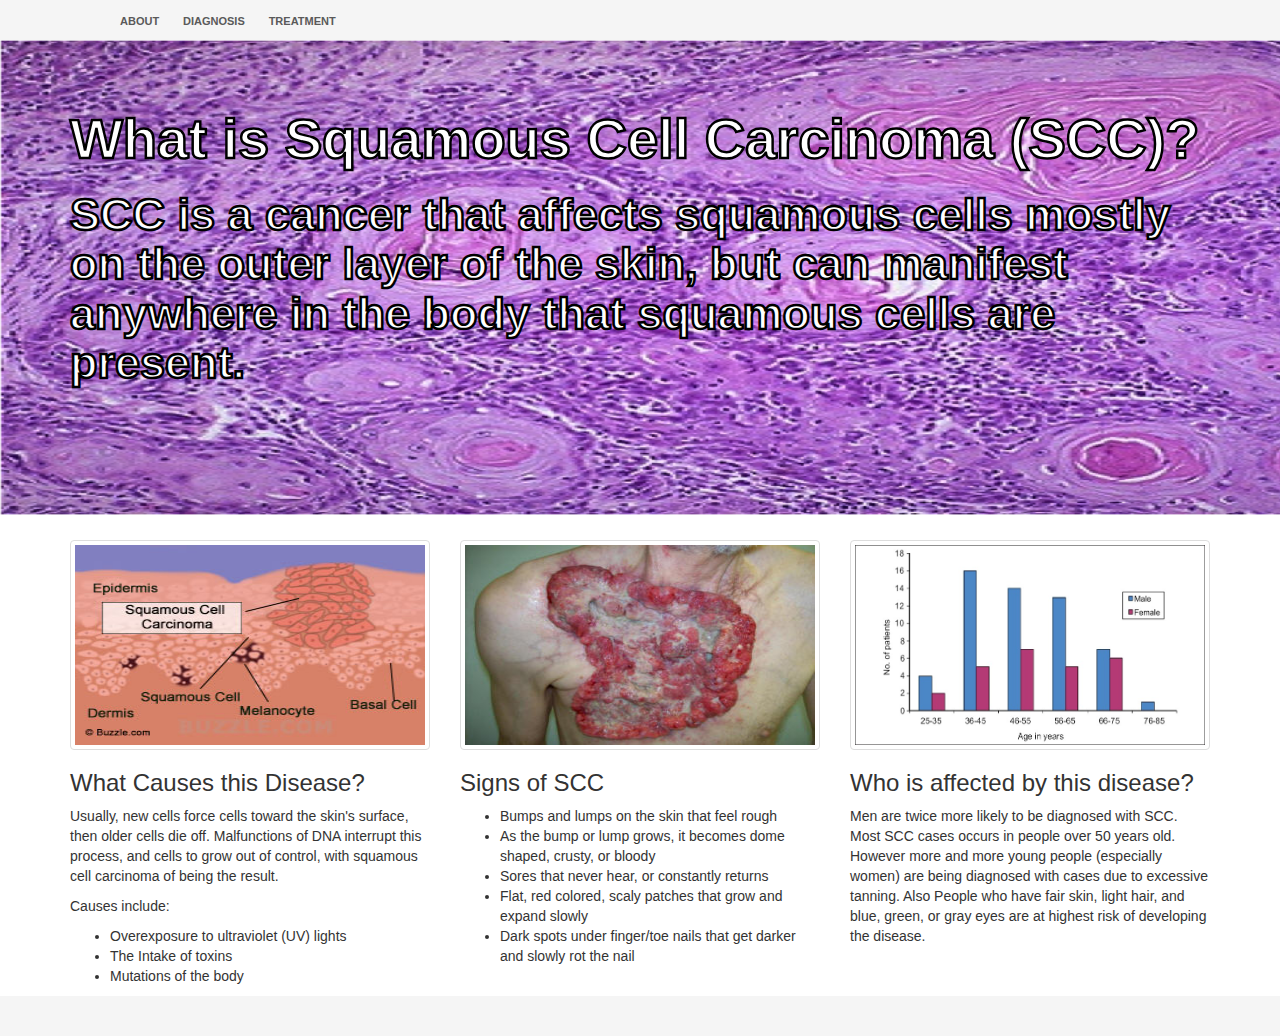
<file: index.html>
<!DOCTYPE html>

<html>
	<!--Head: Includes CSS and Bootstrap-->
	<head>
		<!-- Latest compiled and minified CSS -->
		<link rel="stylesheet" href="https://maxcdn.bootstrapcdn.com/bootstrap/3.3.1/css/bootstrap.min.css">

		<!--Local Css-->
		<link rel = "stylesheet", href= "main.css"/>

		<!--Icon-->
		<link rel="shortcut icon" href="https://pbs.twimg.com/profile_images/378800000530365958/4690754dc622018cfe983795ca49cfe7_normal.png">

		<title>SCC</title>

		<!--Mobile Compatability-->
		<meta name="viewport" content="width=device-width, initial-scale=1">
	</head>
	

	<body>
		<!--Navigation Bar -->
		<div class = "nav">
			<div class = "container">
				<ul>
					<li><a href = index.html >About</a></li>
					<li><a href = sub.html>Diagnosis</a></li>
					<li><a href = abs.html>Treatment</a></li>
				</ul>
			</div>
		</div>

		<!--Showcase-->
		<div class = "jumbotron">
			<div class = "container">
				<h1>What is Squamous Cell Carcinoma (SCC)?</h1>
				<h2>SCC is a cancer that affects squamous cells mostly on the outer layer of the skin, but can manifest anywhere in the body that squamous cells are present.</h2>
			</div>
		</div>

		<!--SubContent-->
		<div class = "topics">
			<div class = "container">
				<div class = "row">

				<!--Causes-->
					<div class = "col-md-4">
						<div class = "thumbnail">
							<img src = "causes.jpg"/>
						</div>
						<h3>What Causes this Disease?</h3>
						<p>
							Usually, new cells force cells toward the skin's surface, then older cells die off. Malfunctions of DNA interrupt this process, and cells to grow out of control, with squamous cell carcinoma of being the result. 
						</p>
						<p>Causes include:
							<ul>
							<li>Overexposure to ultraviolet (UV) lights</li> 
							<li>The Intake of toxins
							<li>Mutations of the body
							</ul>
						</p>
						
					</div>
				<!--Signs-->
					<div class = "col-md-4">
						<div class = "thumbnail">
							<img src = "signs.jpg" />
						</div>
						<h3>Signs of SCC</h3>
						<p>
							<ul>
								<li>Bumps and lumps on the skin that feel rough</li>
								<li>As the bump or lump grows, it becomes dome shaped, crusty, or bloody</li>
								<li>Sores that never hear, or constantly returns</li>
								<li>Flat, red colored, scaly patches that grow and expand slowly</li>
								<li>Dark spots under finger/toe nails that get darker and slowly rot the nail</li>
							</ul>
						</p>
							
					</div>
				<!--Who-->
					<div class = "col-md-4">
						<div class = "thumbnail">
							<img src = "who.jpg"/>
						</div>
						<h3>Who is affected by this disease? </h3>
						<p>
							Men are twice more likely to be diagnosed with SCC.

							Most SCC cases occurs in people over 50 years old.

							However more and more young people (especially women) are being diagnosed with cases due to excessive tanning.
							Also People who have fair skin, light hair, and blue, green, or gray eyes are at highest risk of developing the disease.

						</p>
						

						
					</div>

				</div>
			</div>
		</div>

		<!--Footer-->
		<footer class = "footer">
			<div class = "container">
			</div>
		</footer>

	</body>
</html>
</file>
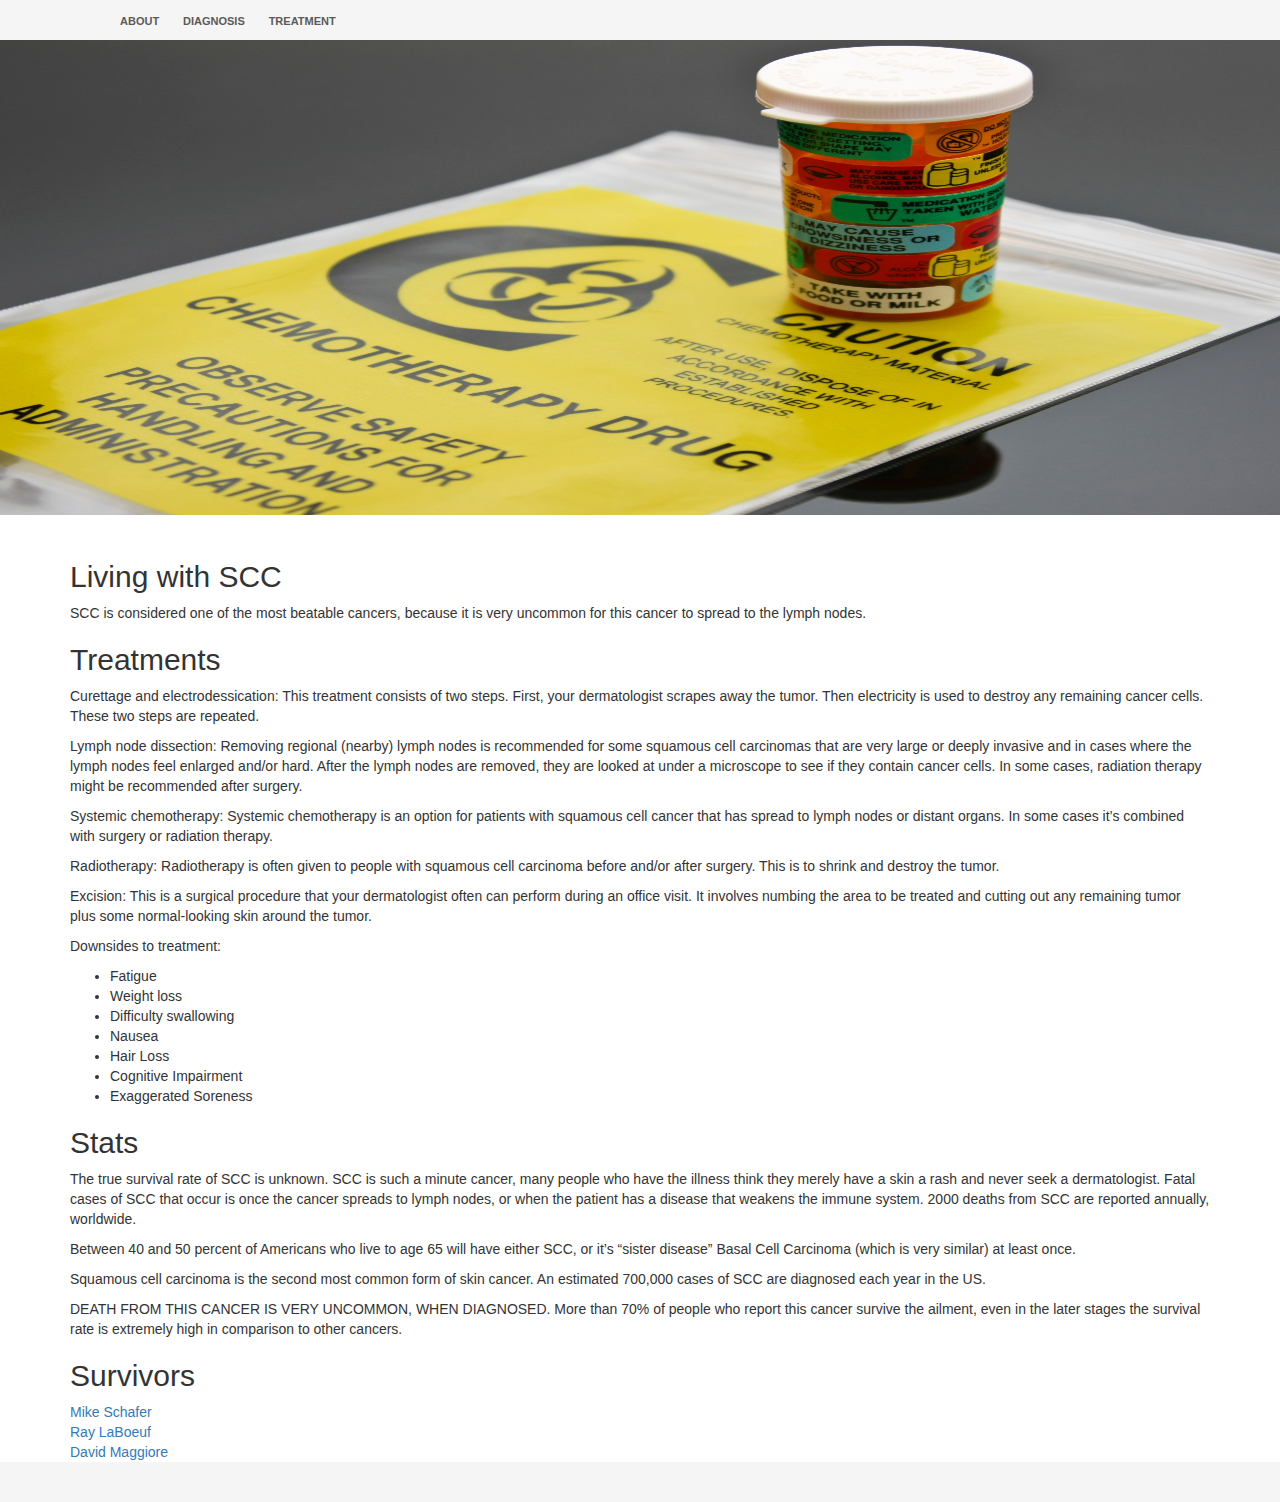
<file: abs.html>
<!DOCTYPE html>

<html>
	<!--Head: Includes CSS and Bootstrap-->
	<head>
		<!-- Latest compiled and minified CSS -->
		<link rel="stylesheet" href="https://maxcdn.bootstrapcdn.com/bootstrap/3.3.1/css/bootstrap.min.css">

		<!--Local Css-->
		<link rel = "stylesheet", href= "abs.css"/>

		<!--Icon-->
		<link rel="shortcut icon" href="https://pbs.twimg.com/profile_images/378800000530365958/4690754dc622018cfe983795ca49cfe7_normal.png">
		<title>About</title>

		<!--Mobile Compatibility-->
		<meta name="viewport" content="width=device-width, initial-scale=1">

	</head>
	

	<body>
		<!--Navigation Bar -->
		<div class = "nav">
			<div class = "container">
				<ul>
					<li><a href = index.html >About</a></li>
					<li><a href = sub.html>Diagnosis</a></li>
					<li><a href = abs.html>Treatment</a></li>
				</ul>
			</div>
		</div>

		<!--Showcase-->
		<div class = "jumbotron">
			<div class = "container">
			</div>
		</div>

		<!--SubContent-->
		<div class = "mission">
			<div class = "container">
				<h2>Living with SCC</h2>
					<p>
						SCC is considered one of the most beatable cancers, because it is very uncommon for this cancer to spread to the lymph nodes. 
					</p>

				<h2>Treatments</h2>
					<p>
						Curettage and electrodessication: This treatment consists of two steps. First, your dermatologist scrapes away the tumor. Then electricity is used to destroy any remaining cancer cells. These two steps are repeated.
					</p>
					<p>
						Lymph node dissection: Removing regional (nearby) lymph nodes is recommended for some squamous cell carcinomas that are very large or deeply invasive and in cases where the lymph nodes feel enlarged and/or hard. After the lymph nodes are removed, they are looked at under a microscope to see if they contain cancer cells. In some cases, radiation therapy might be recommended after surgery.
					</p>
					<p>
						Systemic chemotherapy: Systemic chemotherapy is an option for patients with squamous cell cancer that has spread to lymph nodes or distant organs. In some cases it’s combined with surgery or radiation therapy.	
					</p>
					<p>
						Radiotherapy: Radiotherapy is often given to people with squamous cell carcinoma before and/or after surgery. This is to shrink and destroy the tumor.
					</p>
					<p>
						Excision: This is a surgical procedure that your dermatologist often can perform during an office visit. It involves numbing the area to be treated and cutting out any remaining tumor plus some normal-looking skin around the tumor.					
					</p>
					<p>
						Downsides to treatment:
						<ul>
							<li>Fatigue</li>
							<li>Weight loss</li>
							<li>Difficulty swallowing</li>
							<li>Nausea</li>
							<li>Hair Loss</li>
							<li>Cognitive Impairment</li>
							<li>Exaggerated Soreness</li>
						</ul>
					</p>

					<h2>Stats</h2>
						<p>The true survival rate of SCC is unknown. SCC is such a minute cancer, many people who have the illness think they merely have a skin a rash and never seek a dermatologist. Fatal cases of SCC that occur is once the cancer spreads to lymph nodes, or when the patient has a disease that weakens the immune system. 2000 deaths from SCC are reported annually, worldwide. 
						</p>

						<p>Between 40 and 50 percent of Americans who live to age 65 will have either SCC, or it’s “sister disease” Basal Cell Carcinoma (which is very similar) at least once.</p>
						
						<p>Squamous cell carcinoma is the second most common form of skin cancer. An estimated 700,000 cases of SCC are diagnosed each year in the US.</p>
						
						<p>DEATH FROM THIS CANCER IS VERY UNCOMMON, WHEN DIAGNOSED. More than 70% of people who report this cancer survive the ailment, even in the later stages the survival rate is extremely high in comparison to other cancers. 
						</p>

						<h2>Survivors</h2>
						<a href = "http://www.tomotherapy.com/profiles/pt_mschafer/">Mike Schafer</a><br>
						<a href = "http://www.cancercenter.com/community/survivors/ray-laboeuf/">Ray LaBoeuf</a><br>
						<a href = "http://sylvester.org/cancer/survivors/david-maggiore-head-and-neck">David Maggiore</a><br>

			</div>
		</div>

		<!--Footer-->
		<footer class = "footer">
			<div class = "container">
			</div>
		</footer>

	</body>
</html>
</file>
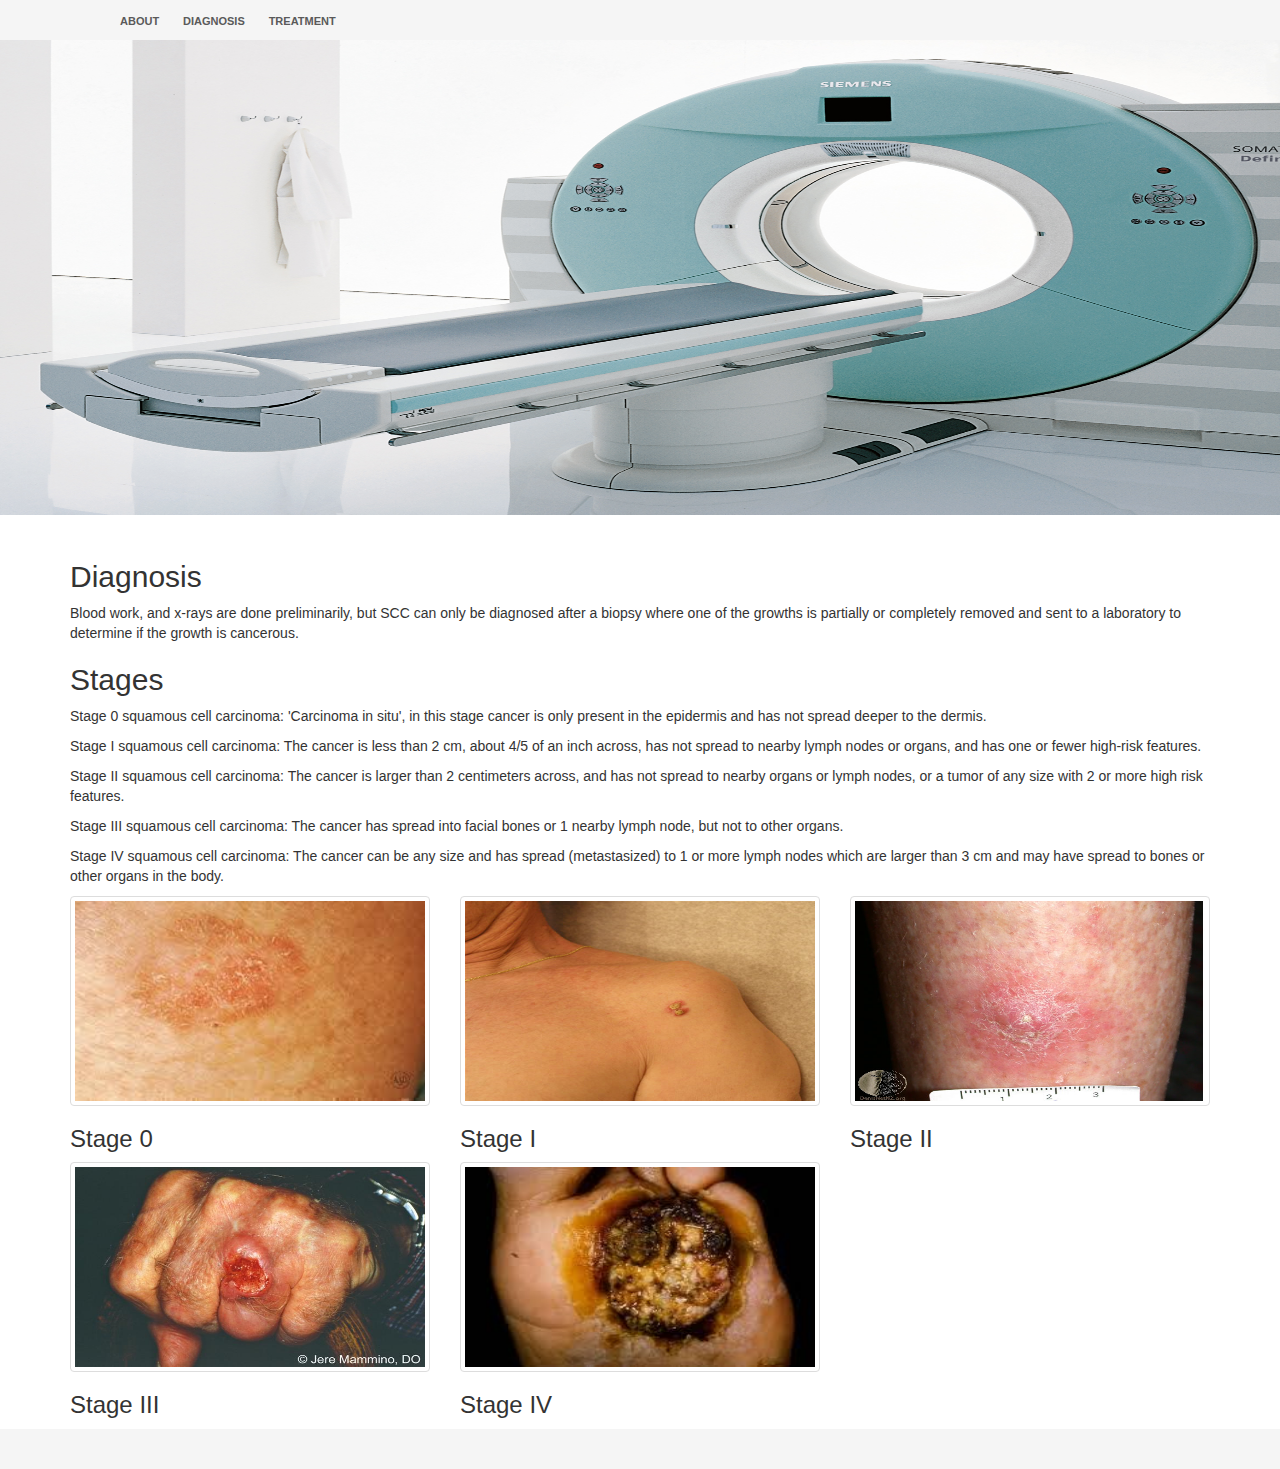
<file: sub.html>
<!DOCTYPE html>

<html>
	<!--Head: Includes CSS and Bootstrap-->
	<head>
		<!-- Latest compiled and minified CSS -->
		<link rel="stylesheet" href="https://maxcdn.bootstrapcdn.com/bootstrap/3.3.1/css/bootstrap.min.css">

		<!--Local Css-->
		<link rel = "stylesheet", href= "sub.css"/>

		<!--Icon-->
		<link rel="shortcut icon" href="https://pbs.twimg.com/profile_images/378800000530365958/4690754dc622018cfe983795ca49cfe7_normal.png">
		<title>About</title>

		<!--Mobile Compatibility-->
		<meta name="viewport" content="width=device-width, initial-scale=1">

	</head>
	

	<body>
		<!--Navigation Bar -->
		<div class = "nav">
			<div class = "container">
				<ul>
					<li><a href = index.html >About</a></li>
					<li><a href = sub.html>Diagnosis</a></li>
					<li><a href = abs.html>Treatment</a></li>
				</ul>
			</div>
		</div>

		<!--Showcase-->
		<div class = "jumbotron">
			<div class = "container">
			</div>
		</div>

		<!--SubContent-->
		<div class = "mission">
			<div class = "container">
				<h2>Diagnosis</h2>
					<p>
						Blood work, and x-rays are done preliminarily, but SCC can only be diagnosed after  a biopsy where one of the growths is partially or completely removed and sent to a laboratory to determine if the growth is cancerous. 
					</p>

				<h2>Stages</h2>
					<p>
						Stage 0 squamous cell carcinoma: &#39Carcinoma in situ&#39, in this stage cancer is only present in the epidermis and has not spread deeper to the dermis.
					</p>
					<p>
						Stage I squamous cell carcinoma: The cancer is less than 2 cm, about 4/5 of an inch across, has not spread to nearby lymph nodes or organs, and has one or fewer high-risk features.
					</p>
					<p>
						Stage II squamous cell carcinoma: The cancer is larger than 2 centimeters across, and has not spread to nearby organs or lymph nodes, or a tumor of any size with 2 or more high risk features.
					</p>
					<p>
						Stage III squamous cell carcinoma: The cancer has spread into facial bones or 1 nearby lymph node, but not to other organs.
					</p>
					<p>
						Stage IV squamous cell carcinoma: The cancer can be any size and has spread (metastasized) to 1 or more lymph nodes which are larger than 3 cm and may have spread to bones or other organs in the body.
					</p>
			</div>
		</div>

		<!--SubContent-->
		<div class = "topics">
			<div class = "container">
				<div class = "row">

				<!--Causes-->
					<div class = "col-md-4">
						<div class = "thumbnail">
							<img src = "Stage 0.jpg"/>
						</div>
						<h3>Stage 0</h3>
					</div>

				<!--Signs-->
					<div class = "col-md-4">
						<div class = "thumbnail">
							<img src = "Stage 1.jpg" />
						</div>
						<h3>Stage I</h3>
					</div>

				<!--Who-->
					<div class = "col-md-4">
						<div class = "thumbnail">
							<img src = "Stage 2.jpg"/>
						</div>
						<h3>Stage II</h3>
					</div>

				<!--Who-->
					<div class = "col-md-4">
						<div class = "thumbnail">
							<img src = "Stage 3.jpg"/>
						</div>
						<h3>Stage III</h3>
					</div>

				<!--Who-->
					<div class = "col-md-4">
						<div class = "thumbnail">
							<img src = "Stage 4.jpg"/>
						</div>
						<h3>Stage IV</h3>
					</div>

				</div>
			</div>
		</div>

		<!--Footer-->
		<footer class = "footer">
			<div class = "container">
			</div>
		</footer>

	</body>
</html>
</file>
<file: main.css>
.nav a {
  color: #5a5a5a;
  font-size: 11px;
  font-weight: bold;
  padding: 14px 10px;
  text-transform: uppercase;
}

.nav li {
  display: inline;
}

.nav {
  padding-top: 10px;
  height: 40px;
  background-color: #f5f5f5
}

.jumbotron {
  background:url("purple.png");
  background-size: 1500px 475px;
  background-repeat: no-repeat;
  height:500px;
}


.jumbotron h1 {
  color: white;
  font-size: 56px;
  font-weight: bold;
  -webkit-text-stroke-width: 2.5px;
  -webkit-text-stroke-color: black;
}

.jumbotron h2 {
  color: white;
  font-size: 45px;
  font-weight: bold;
  -webkit-text-stroke-width: 2.5px;
  -webkit-text-stroke-color: black;
}

.topics {
  margin-top: -30px;
}

.thumbnail img {
  height: 200px;
  width: 350px;
}


.footer {
  padding-top: 10px;
  height: 40px;
  background-color: #f5f5f5;
}
</file>
<file: abs.css>
.nav a {
  color: #5a5a5a;
  font-size: 11px;
  font-weight: bold;
  padding: 14px 10px;
  text-transform: uppercase;
}

.nav li {
  display: inline;
}

.nav {
	padding-top: 10px;
  height: 40px;
  background-color: #f5f5f5
}

.jumbotron {
  background:url("chemo.jpg");
  background-size: 1500px 475px;
  background-repeat: no-repeat;
  height:500px;
}


.jumbotron h1 {
	color: white;
	text-shadow: red 5px 0px 10px, white 0px 0px 10px, blue -5px 0px 10px;
}

.jumbotron p {
	color: white;
	text-shadow: red 1px 0px 2px, white 0px 0px 2px, blue -1px 0px 2px;
}

.mission {
  margin-top: -30px;
}

.thumbnail img {
	height: 200px;
	width: 350px;
}

.footer {
  padding-top: 10px;
  height: 40px;
  background-color: #f5f5f5;
}

.blank {
  color: white;
}
</file>
<file: sub.css>
.nav a {
  color: #5a5a5a;
  font-size: 11px;
  font-weight: bold;
  padding: 14px 10px;
  text-transform: uppercase;
}

.nav li {
  display: inline;
}

.nav {
  padding-top: 10px;
  height: 40px;
  background-color: #f5f5f5
}

.jumbotron {
  background:url("ctscan.jpg");
  background-size: 1500px 475px;
  background-repeat: no-repeat;
  height:500px;
}


.jumbotron h1 {
  color: white;
  text-shadow: red 5px 0px 10px, white 0px 0px 10px, blue -5px 0px 10px;
}

.jumbotron p {
  color: white;
  text-shadow: red 1px 0px 2px, white 0px 0px 2px, blue -1px 0px 2px;
}

.mission {
  margin-top: -30px;
}

.thumbnail img {
  height: 200px;
  width: 350px;
}

.footer {
  padding-top: 10px;
  height: 40px;
  background-color: #f5f5f5;
}

.blank {
  color: white;
}
</file>
